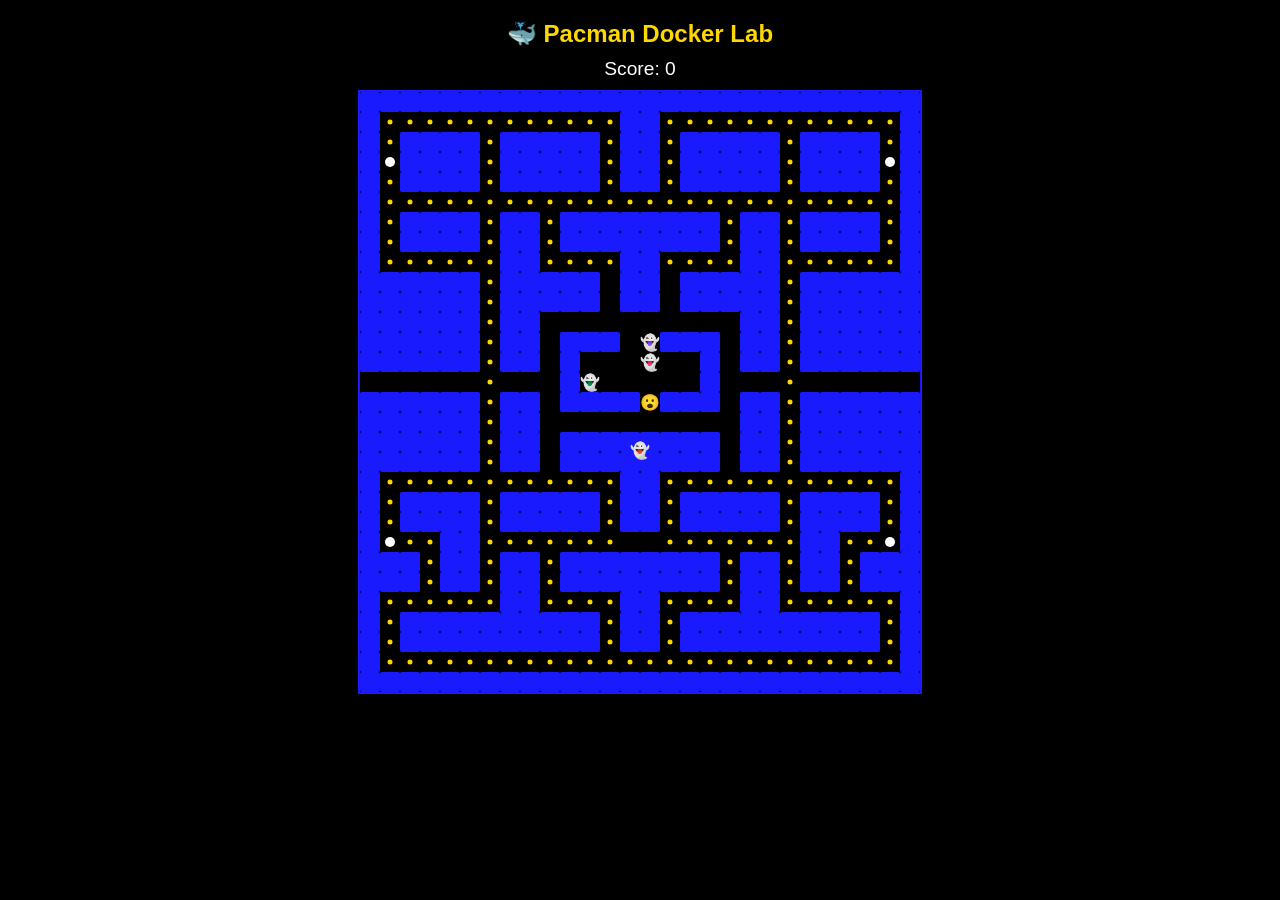
<file: Unidad-1/pacman-lab/index.html>
<!DOCTYPE html>
<html lang="en">
<head>
  <meta charset="UTF-8" />
  <meta name="viewport" content="width=device-width, initial-scale=1.0"/>
  <title>Pacman - Docker Lab</title>
  <link rel="stylesheet" href="style.css" />
</head>
<body>
  <h1>🐳 Pacman Docker Lab</h1>
  <div id="score">Score: <span id="score-count">0</span></div>
  <div id="grid"></div>
  <div id="result"></div>
  <script src="app.js"></script>
</body>
</html>
</file>
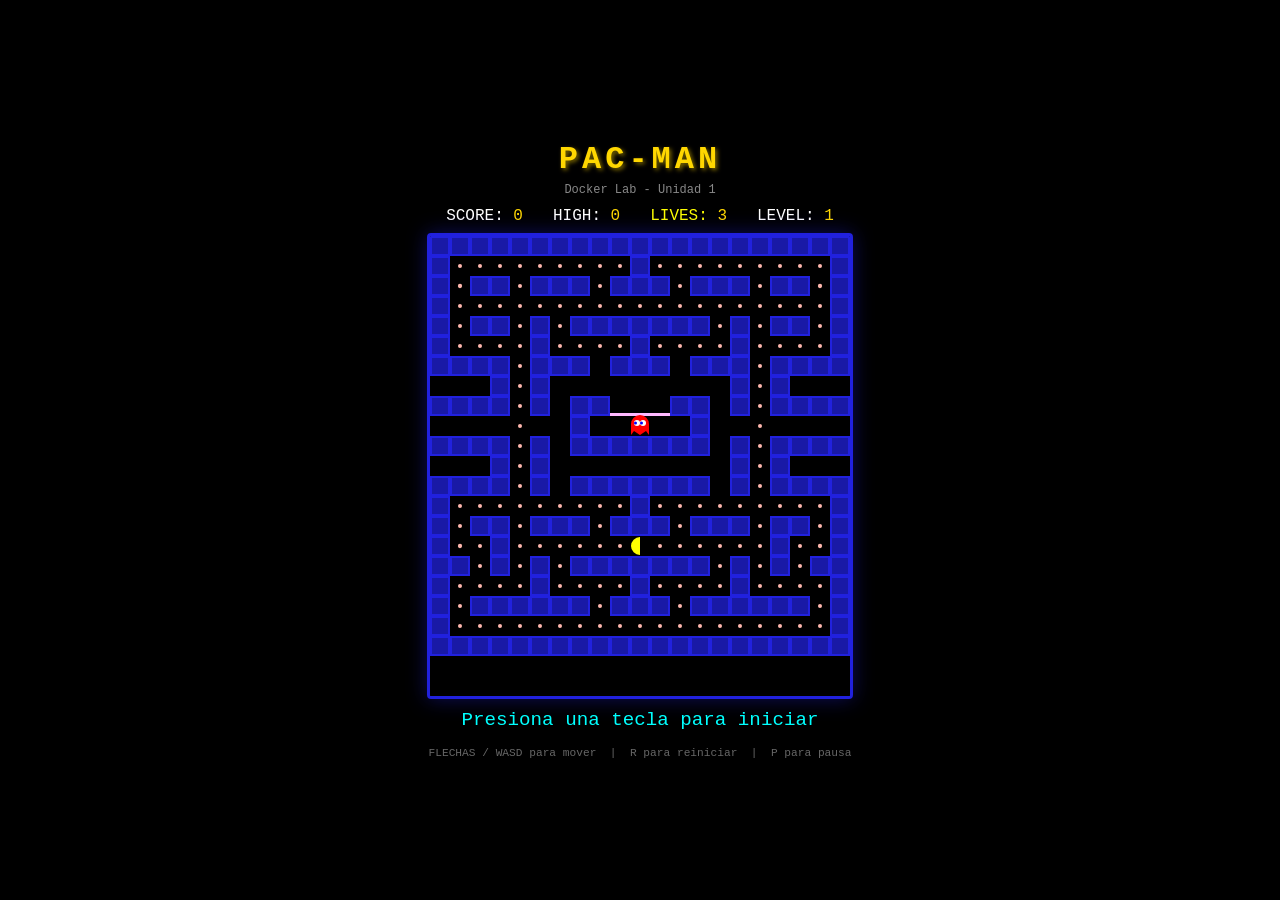
<file: Unidad-1/lab-pacman/game/index.html>
<!DOCTYPE html>
<html lang="es">
<head>
<meta charset="UTF-8">
<meta name="viewport" content="width=device-width, initial-scale=1.0">
<title>Pac-Man - Docker Lab</title>
<style>
* { margin: 0; padding: 0; box-sizing: border-box; }
body {
  background: #000;
  display: flex;
  flex-direction: column;
  align-items: center;
  justify-content: center;
  min-height: 100vh;
  font-family: 'Courier New', monospace;
  color: #fff;
  overflow: hidden;
}
h1 {
  color: #FFD700;
  font-size: 2rem;
  margin-bottom: 5px;
  text-shadow: 2px 2px 4px rgba(255,215,0,0.5);
  letter-spacing: 4px;
}
.subtitle {
  color: #888;
  font-size: 0.75rem;
  margin-bottom: 10px;
}
#stats {
  display: flex;
  gap: 30px;
  margin-bottom: 8px;
  font-size: 1rem;
}
#stats span { color: #FFD700; }
.lives-display { color: #FF0; }
canvas {
  border: 3px solid #2121DE;
  border-radius: 4px;
  box-shadow: 0 0 20px rgba(33,33,222,0.4);
}
#message {
  margin-top: 10px;
  font-size: 1.2rem;
  height: 1.5em;
  color: #0FF;
}
#controls {
  margin-top: 10px;
  color: #666;
  font-size: 0.7rem;
  text-align: center;
}
</style>
</head>
<body>

<h1>PAC-MAN</h1>
<div class="subtitle">Docker Lab - Unidad 1</div>

<div id="stats">
  <div>SCORE: <span id="score">0</span></div>
  <div>HIGH: <span id="highscore">0</span></div>
  <div class="lives-display">LIVES: <span id="lives">3</span></div>
  <div>LEVEL: <span id="level">1</span></div>
</div>

<canvas id="game"></canvas>

<div id="message">Presiona una tecla para iniciar</div>
<div id="controls">
  FLECHAS / WASD para mover &nbsp;|&nbsp; R para reiniciar &nbsp;|&nbsp; P para pausa
</div>

<script>
const canvas = document.getElementById('game');
const ctx = canvas.getContext('2d');

const CELL = 20;
const COLS = 21;
const ROWS = 23;
canvas.width = COLS * CELL;
canvas.height = ROWS * CELL;

// 0=path, 1=wall, 2=dot, 3=power pellet, 4=empty, 5=ghost-house
const MAP_TEMPLATE = [
  [1,1,1,1,1,1,1,1,1,1,1,1,1,1,1,1,1,1,1,1,1],
  [1,2,2,2,2,2,2,2,2,2,1,2,2,2,2,2,2,2,2,2,1],
  [1,3,1,1,2,1,1,1,2,1,1,1,2,1,1,1,2,1,1,3,1],
  [1,2,2,2,2,2,2,2,2,2,2,2,2,2,2,2,2,2,2,2,1],
  [1,2,1,1,2,1,2,1,1,1,1,1,1,1,2,1,2,1,1,2,1],
  [1,2,2,2,2,1,2,2,2,2,1,2,2,2,2,1,2,2,2,2,1],
  [1,1,1,1,2,1,1,1,0,1,1,1,0,1,1,1,2,1,1,1,1],
  [4,4,4,1,2,1,0,0,0,0,0,0,0,0,0,1,2,1,4,4,4],
  [1,1,1,1,2,1,0,1,1,5,5,5,1,1,0,1,2,1,1,1,1],
  [0,0,0,0,2,0,0,1,5,5,5,5,5,1,0,0,2,0,0,0,0],
  [1,1,1,1,2,1,0,1,1,1,1,1,1,1,0,1,2,1,1,1,1],
  [4,4,4,1,2,1,0,0,0,0,0,0,0,0,0,1,2,1,4,4,4],
  [1,1,1,1,2,1,0,1,1,1,1,1,1,1,0,1,2,1,1,1,1],
  [1,2,2,2,2,2,2,2,2,2,1,2,2,2,2,2,2,2,2,2,1],
  [1,2,1,1,2,1,1,1,2,1,1,1,2,1,1,1,2,1,1,2,1],
  [1,3,2,1,2,2,2,2,2,2,0,2,2,2,2,2,2,1,2,3,1],
  [1,1,2,1,2,1,2,1,1,1,1,1,1,1,2,1,2,1,2,1,1],
  [1,2,2,2,2,1,2,2,2,2,1,2,2,2,2,1,2,2,2,2,1],
  [1,2,1,1,1,1,1,1,2,1,1,1,2,1,1,1,1,1,1,2,1],
  [1,2,2,2,2,2,2,2,2,2,2,2,2,2,2,2,2,2,2,2,1],
  [1,1,1,1,1,1,1,1,1,1,1,1,1,1,1,1,1,1,1,1,1],
  [4,4,4,4,4,4,4,4,4,4,4,4,4,4,4,4,4,4,4,4,4],
  [4,4,4,4,4,4,4,4,4,4,4,4,4,4,4,4,4,4,4,4,4],
];

let map, score, lives, level, highScore, totalDots, eatenDots;
let pacman, ghosts, gameState, lastTime, frightTimer;
let direction, nextDirection;

const GHOST_COLORS = ['#FF0000', '#FFB8FF', '#00FFFF', '#FFB852'];
const GHOST_NAMES  = ['Blinky', 'Pinky', 'Inky', 'Clyde'];

function deepCopy(arr) { return arr.map(r => [...r]); }

function init() {
  map = deepCopy(MAP_TEMPLATE);
  score = 0;
  lives = 3;
  level = 1;
  highScore = parseInt(localStorage.getItem('pacman_high') || '0');
  gameState = 'waiting';
  resetLevel();
}

function resetLevel() {
  if (gameState !== 'waiting') map = deepCopy(MAP_TEMPLATE);
  direction = { x: 0, y: 0 };
  nextDirection = { x: 0, y: 0 };
  frightTimer = 0;

  pacman = { x: 10, y: 15, dx: 0, dy: 0, mouth: 0, mouthDir: 1 };

  ghosts = [
    { x: 10, y: 9,  dx: -1, dy: 0, color: GHOST_COLORS[0], scatter: { x: 19, y: 0 },  mode: 'scatter', home: false, frightened: false },
    { x: 9,  y: 9,  dx: 1,  dy: 0, color: GHOST_COLORS[1], scatter: { x: 1,  y: 0 },  mode: 'chase',   home: true,  frightened: false },
    { x: 10, y: 9,  dx: -1, dy: 0, color: GHOST_COLORS[2], scatter: { x: 19, y: 20 }, mode: 'scatter', home: true,  frightened: false },
    { x: 11, y: 9,  dx: 1,  dy: 0, color: GHOST_COLORS[3], scatter: { x: 1,  y: 20 }, mode: 'scatter', home: true,  frightened: false },
  ];

  totalDots = 0;
  eatenDots = 0;
  for (let r = 0; r < ROWS; r++)
    for (let c = 0; c < COLS; c++)
      if (map[r][c] === 2 || map[r][c] === 3) totalDots++;

  updateUI();
}

function updateUI() {
  document.getElementById('score').textContent = score;
  document.getElementById('highscore').textContent = highScore;
  document.getElementById('lives').textContent = lives;
  document.getElementById('level').textContent = level;
}

function isWalkable(x, y) {
  // Wrap horizontally
  if (x < 0 || x >= COLS) return true;
  if (y < 0 || y >= ROWS) return false;
  const cell = map[y][x];
  return cell !== 1;
}

function isWalkableGhost(x, y) {
  if (x < 0 || x >= COLS) return true;
  if (y < 0 || y >= ROWS) return false;
  const cell = map[y][x];
  return cell !== 1 && cell !== 4;
}

function wrap(x) {
  if (x < 0) return COLS - 1;
  if (x >= COLS) return 0;
  return x;
}

function dist(ax, ay, bx, by) {
  return Math.abs(ax - bx) + Math.abs(ay - by);
}

function moveGhost(g) {
  if (g.home) {
    // Release ghosts over time
    const threshold = [0, 10, 30, 60];
    const idx = ghosts.indexOf(g);
    if (eatenDots >= threshold[idx]) {
      g.home = false;
      g.x = 10; g.y = 7;
      g.dy = -1; g.dx = 0;
    }
    return;
  }

  const dirs = [
    { x: 0, y: -1 },
    { x: 0, y: 1 },
    { x: -1, y: 0 },
    { x: 1, y: 0 },
  ];

  // Target
  let tx, ty;
  if (g.frightened) {
    tx = Math.floor(Math.random() * COLS);
    ty = Math.floor(Math.random() * ROWS);
  } else if (g.mode === 'scatter') {
    tx = g.scatter.x;
    ty = g.scatter.y;
  } else {
    tx = pacman.x;
    ty = pacman.y;
  }

  let best = null;
  let bestDist = Infinity;

  for (const d of dirs) {
    // Can't reverse
    if (d.x === -g.dx && d.y === -g.dy) continue;
    const nx = wrap(g.x + d.x);
    const ny = g.y + d.y;
    if (!isWalkableGhost(nx, ny)) continue;
    // Ghost house cell check
    if (map[ny] && map[ny][nx] === 5 && !g.home) continue;
    const dd = dist(nx, ny, tx, ty);
    if (dd < bestDist) {
      bestDist = dd;
      best = d;
    }
  }

  if (best) {
    g.dx = best.x;
    g.dy = best.y;
    g.x = wrap(g.x + best.x);
    g.y = g.y + best.y;
  }
}

function checkCollision() {
  for (const g of ghosts) {
    if (g.home) continue;
    if (g.x === pacman.x && g.y === pacman.y) {
      if (g.frightened) {
        score += 200;
        g.x = 10; g.y = 9; g.home = false;
        g.frightened = false;
        g.dx = -1; g.dy = 0;
      } else {
        return 'died';
      }
    }
  }
  return null;
}

function setFrightened() {
  frightTimer = 7000;
  for (const g of ghosts) {
    if (!g.home) {
      g.frightened = true;
      g.dx = -g.dx;
      g.dy = -g.dy;
    }
  }
}

function clearFrightened() {
  frightTimer = 0;
  for (const g of ghosts) g.frightened = false;
}

// Drawing
function drawWall(x, y) {
  ctx.fillStyle = '#2121DE';
  ctx.fillRect(x * CELL, y * CELL, CELL, CELL);
  // Inner darker shade
  ctx.fillStyle = '#1919A6';
  ctx.fillRect(x * CELL + 2, y * CELL + 2, CELL - 4, CELL - 4);
}

function drawDot(x, y) {
  ctx.fillStyle = '#FFB8AE';
  ctx.beginPath();
  ctx.arc(x * CELL + CELL / 2, y * CELL + CELL / 2, 2, 0, Math.PI * 2);
  ctx.fill();
}

function drawPowerPellet(x, y, t) {
  const pulse = 3 + Math.sin(t / 200) * 1.5;
  ctx.fillStyle = '#FFB8AE';
  ctx.beginPath();
  ctx.arc(x * CELL + CELL / 2, y * CELL + CELL / 2, pulse, 0, Math.PI * 2);
  ctx.fill();
}

function drawPacman(t) {
  const cx = pacman.x * CELL + CELL / 2;
  const cy = pacman.y * CELL + CELL / 2;
  const mouthAngle = 0.25 + Math.abs(Math.sin(t / 80)) * 0.25;

  let angle = 0;
  if (direction.x === 1)  angle = 0;
  if (direction.x === -1) angle = Math.PI;
  if (direction.y === -1) angle = -Math.PI / 2;
  if (direction.y === 1)  angle = Math.PI / 2;

  ctx.fillStyle = '#FFFF00';
  ctx.beginPath();
  ctx.arc(cx, cy, CELL / 2 - 1, angle + mouthAngle * Math.PI, angle - mouthAngle * Math.PI);
  ctx.lineTo(cx, cy);
  ctx.closePath();
  ctx.fill();
}

function drawGhost(g, t) {
  const cx = g.x * CELL + CELL / 2;
  const cy = g.y * CELL + CELL / 2;
  const r = CELL / 2 - 1;

  ctx.fillStyle = g.frightened ? (frightTimer < 2000 && Math.floor(t / 150) % 2 ? '#FFF' : '#2121DE') : g.color;

  // Body
  ctx.beginPath();
  ctx.arc(cx, cy - 2, r, Math.PI, 0);
  ctx.lineTo(cx + r, cy + r);
  // Wavy bottom
  const wave = Math.sin(t / 100) > 0 ? 0 : 1;
  for (let i = 0; i < 3; i++) {
    const x1 = cx + r - (i * 2 + 1) * (r / 3);
    const y1 = cy + r - ((i + wave) % 2) * 4;
    ctx.lineTo(x1, y1);
  }
  ctx.lineTo(cx - r, cy + r);
  ctx.closePath();
  ctx.fill();

  // Eyes
  if (!g.frightened) {
    const eyeOff = 3;
    for (const side of [-1, 1]) {
      ctx.fillStyle = '#FFF';
      ctx.beginPath();
      ctx.arc(cx + side * eyeOff, cy - 3, 3, 0, Math.PI * 2);
      ctx.fill();
      ctx.fillStyle = '#00F';
      ctx.beginPath();
      ctx.arc(cx + side * eyeOff + g.dx * 1.5, cy - 3 + g.dy * 1.5, 1.5, 0, Math.PI * 2);
      ctx.fill();
    }
  } else {
    // Frightened eyes
    ctx.fillStyle = '#FFF';
    for (const side of [-1, 1]) {
      ctx.beginPath();
      ctx.arc(cx + side * 3, cy - 3, 2, 0, Math.PI * 2);
      ctx.fill();
    }
  }
}

function draw(t) {
  ctx.fillStyle = '#000';
  ctx.fillRect(0, 0, canvas.width, canvas.height);

  for (let r = 0; r < ROWS; r++) {
    for (let c = 0; c < COLS; c++) {
      const cell = map[r][c];
      if (cell === 1) drawWall(c, r);
      else if (cell === 2) drawDot(c, r);
      else if (cell === 3) drawPowerPellet(c, r, t);
    }
  }

  // Ghost house gate
  ctx.fillStyle = '#FFB8FF';
  ctx.fillRect(9 * CELL, 8 * CELL + CELL - 3, 3 * CELL, 3);

  drawPacman(t);
  for (const g of ghosts) if (!g.home) drawGhost(g, t);
}

// Game loop
let moveTimer = 0;
let ghostMoveTimer = 0;
const MOVE_INTERVAL = 120;
const GHOST_MOVE_INTERVAL = 160;

function update(dt, t) {
  if (gameState !== 'playing') return;

  // Frightened timer
  if (frightTimer > 0) {
    frightTimer -= dt;
    if (frightTimer <= 0) clearFrightened();
  }

  // Move Pacman
  moveTimer += dt;
  if (moveTimer >= MOVE_INTERVAL) {
    moveTimer = 0;

    // Try next direction first
    const nx = wrap(pacman.x + nextDirection.x);
    const ny = pacman.y + nextDirection.y;
    if (isWalkable(nx, ny) && (nextDirection.x !== 0 || nextDirection.y !== 0)) {
      direction = { ...nextDirection };
    }

    const mx = wrap(pacman.x + direction.x);
    const my = pacman.y + direction.y;

    if (isWalkable(mx, my)) {
      pacman.x = mx;
      pacman.y = my;

      // Eat dot
      const cell = map[pacman.y][pacman.x];
      if (cell === 2) {
        map[pacman.y][pacman.x] = 0;
        score += 10;
        eatenDots++;
      } else if (cell === 3) {
        map[pacman.y][pacman.x] = 0;
        score += 50;
        eatenDots++;
        setFrightened();
      }
    }

    // Check win
    if (eatenDots >= totalDots) {
      level++;
      resetLevel();
      gameState = 'playing';
      document.getElementById('message').textContent = 'Nivel ' + level + '!';
      setTimeout(() => {
        if (gameState === 'playing')
          document.getElementById('message').textContent = '';
      }, 2000);
      return;
    }
  }

  // Move ghosts
  ghostMoveTimer += dt;
  if (ghostMoveTimer >= GHOST_MOVE_INTERVAL) {
    ghostMoveTimer = 0;
    for (const g of ghosts) moveGhost(g);
  }

  // Check collision
  const result = checkCollision();
  if (result === 'died') {
    lives--;
    if (lives <= 0) {
      gameState = 'gameover';
      if (score > highScore) {
        highScore = score;
        localStorage.setItem('pacman_high', String(highScore));
      }
      document.getElementById('message').textContent = 'GAME OVER - Presiona R para reiniciar';
    } else {
      pacman = { x: 10, y: 15, dx: 0, dy: 0, mouth: 0, mouthDir: 1 };
      direction = { x: 0, y: 0 };
      nextDirection = { x: 0, y: 0 };
      clearFrightened();
      ghosts.forEach((g, i) => {
        g.x = 10; g.y = 9; g.home = i > 0;
        g.dx = i % 2 === 0 ? -1 : 1; g.dy = 0;
      });
      document.getElementById('message').textContent = 'Perdiste una vida!';
      setTimeout(() => {
        if (gameState === 'playing')
          document.getElementById('message').textContent = '';
      }, 1500);
    }
    updateUI();
    return;
  }

  updateUI();
}

let paused = false;

function gameLoop(t) {
  const dt = lastTime ? Math.min(t - lastTime, 50) : 16;
  lastTime = t;

  if (!paused) {
    update(dt, t);
    draw(t);
  }

  requestAnimationFrame(gameLoop);
}

// Controls
document.addEventListener('keydown', (e) => {
  if (e.key === 'r' || e.key === 'R') {
    init();
    gameState = 'playing';
    document.getElementById('message').textContent = '';
    return;
  }
  if (e.key === 'p' || e.key === 'P') {
    if (gameState === 'playing') {
      paused = !paused;
      document.getElementById('message').textContent = paused ? 'PAUSA' : '';
    }
    return;
  }

  if (gameState === 'waiting') {
    gameState = 'playing';
    document.getElementById('message').textContent = '';
  }
  if (gameState !== 'playing') return;

  switch (e.key) {
    case 'ArrowUp':    case 'w': case 'W': nextDirection = { x: 0, y: -1 }; break;
    case 'ArrowDown':  case 's': case 'S': nextDirection = { x: 0, y: 1 };  break;
    case 'ArrowLeft':  case 'a': case 'A': nextDirection = { x: -1, y: 0 }; break;
    case 'ArrowRight': case 'd': case 'D': nextDirection = { x: 1, y: 0 };  break;
  }
  e.preventDefault();
});

// Mobile touch controls
let touchStartX, touchStartY;
canvas.addEventListener('touchstart', (e) => {
  touchStartX = e.touches[0].clientX;
  touchStartY = e.touches[0].clientY;
  if (gameState === 'waiting') {
    gameState = 'playing';
    document.getElementById('message').textContent = '';
  }
  e.preventDefault();
});
canvas.addEventListener('touchmove', (e) => {
  if (gameState !== 'playing') return;
  const dx = e.touches[0].clientX - touchStartX;
  const dy = e.touches[0].clientY - touchStartY;
  if (Math.abs(dx) > Math.abs(dy)) {
    nextDirection = dx > 0 ? { x: 1, y: 0 } : { x: -1, y: 0 };
  } else {
    nextDirection = dy > 0 ? { x: 0, y: 1 } : { x: 0, y: -1 };
  }
  e.preventDefault();
});

// Start
init();
requestAnimationFrame(gameLoop);
</script>
</body>
</html>
</file>
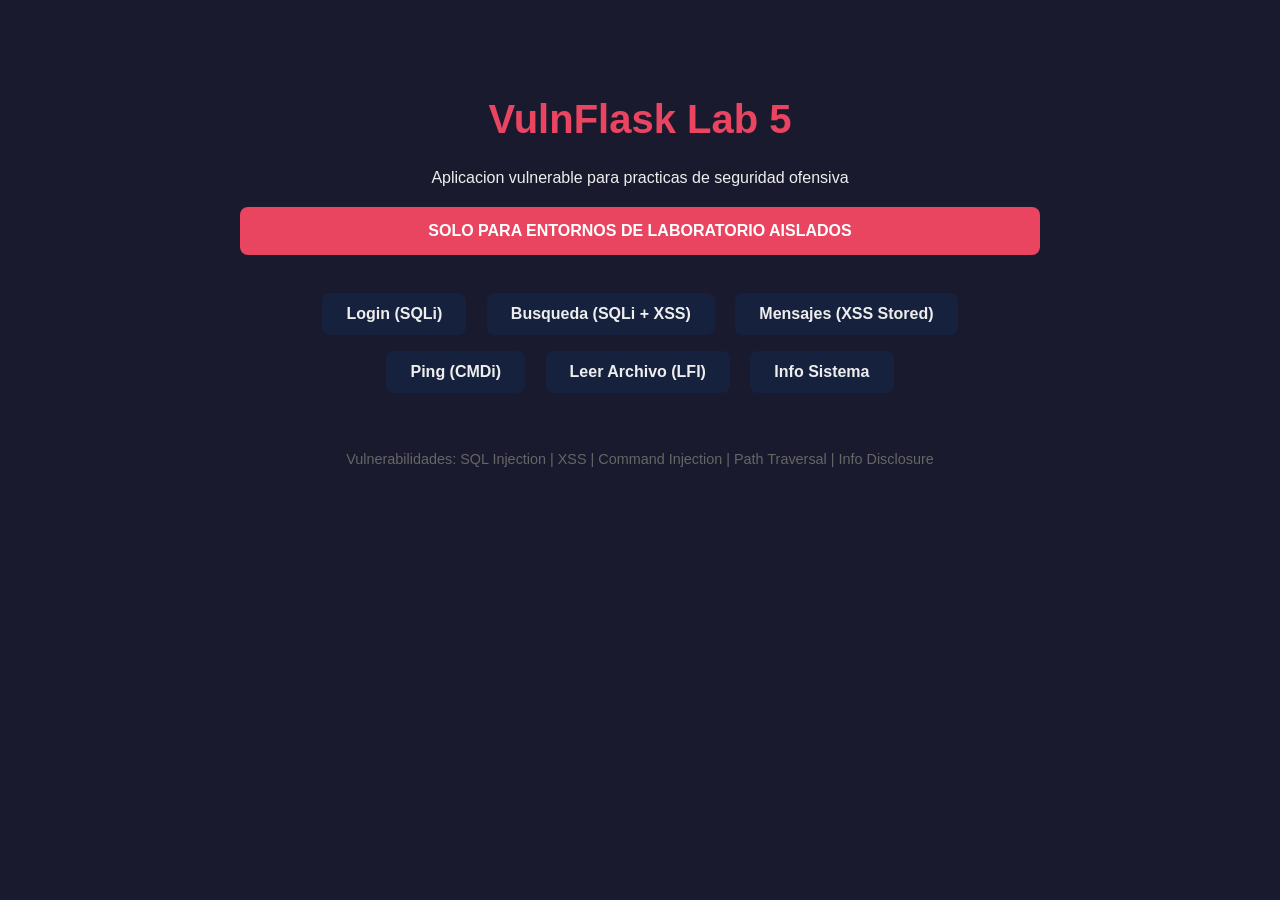
<file: Unidad-1/lab5-vulnflask/templates/vuln_index.html>
<!DOCTYPE html>
<html lang="es">
<head>
    <meta charset="UTF-8">
    <title>VulnFlask Lab 5</title>
    <style>
        body { font-family: Arial, sans-serif; background: #1a1a2e; color: #eee; margin: 0; padding: 20px; }
        .container { max-width: 800px; margin: 0 auto; text-align: center; padding-top: 50px; }
        h1 { color: #e94560; font-size: 2.5em; }
        .warning { background: #e94560; color: white; padding: 15px; border-radius: 8px; margin: 20px 0; font-weight: bold; }
        .nav { margin: 30px 0; }
        .nav a { display: inline-block; background: #16213e; color: #0f3460; padding: 12px 24px; margin: 8px; border-radius: 8px; text-decoration: none; color: #eee; font-weight: bold; transition: background 0.3s; }
        .nav a:hover { background: #e94560; }
        .footer { margin-top: 50px; color: #666; font-size: 0.9em; }
    </style>
</head>
<body>
    <div class="container">
        <h1>VulnFlask Lab 5</h1>
        <p>Aplicacion vulnerable para practicas de seguridad ofensiva</p>

        <div class="warning">SOLO PARA ENTORNOS DE LABORATORIO AISLADOS</div>

        <div class="nav">
            <a href="/login">Login (SQLi)</a>
            <a href="/search">Busqueda (SQLi + XSS)</a>
            <a href="/messages">Mensajes (XSS Stored)</a>
            <a href="/ping">Ping (CMDi)</a>
            <a href="/readfile?file=">Leer Archivo (LFI)</a>
            <a href="/sysinfo">Info Sistema</a>
        </div>

        <div class="footer">
            <p>Vulnerabilidades: SQL Injection | XSS | Command Injection | Path Traversal | Info Disclosure</p>
        </div>
    </div>
</body>
</html>
</file>
<file: Unidad-1/pacman-lab/style.css>
* { box-sizing: border-box; margin: 0; padding: 0; }

body {
  background: #000;
  color: #fff;
  font-family: Arial, sans-serif;
  display: flex;
  flex-direction: column;
  align-items: center;
  padding: 20px;
}

h1 { color: #FFD700; margin-bottom: 10px; font-size: 1.5rem; }

#score { margin-bottom: 10px; font-size: 1.2rem; color: #fff; }

#grid {
  display: grid;
  grid-template-columns: repeat(28, 20px);
  border: 2px solid #1a1aff;
}

.cell {
  width: 20px;
  height: 20px;
  background: #000;
}

.wall  { background: #1a1aff; border-radius: 2px; }
.dot   { background: #000; position: relative; }
.dot::after {
  content: '';
  position: absolute;
  top: 50%; left: 50%;
  transform: translate(-50%, -50%);
  width: 5px; height: 5px;
  background: #FFD700;
  border-radius: 50%;
}
.power-dot::after { width: 10px; height: 10px; background: #fff; }

.pacman { background: #000; position: relative; }
.pacman::after {
  content: '😮';
  position: absolute;
  top: 50%; left: 50%;
  transform: translate(-50%, -50%);
  font-size: 16px;
}

.ghost { background: #000; position: relative; }
.ghost-blinky::after  { content: '👻'; position: absolute; top:50%; left:50%; transform:translate(-50%,-50%); font-size:16px; filter: hue-rotate(0deg); }
.ghost-pinky::after   { content: '👻'; position: absolute; top:50%; left:50%; transform:translate(-50%,-50%); font-size:16px; filter: hue-rotate(300deg); }
.ghost-inky::after    { content: '👻'; position: absolute; top:50%; left:50%; transform:translate(-50%,-50%); font-size:16px; filter: hue-rotate(180deg); }
.ghost-clyde::after   { content: '👻'; position: absolute; top:50%; left:50%; transform:translate(-50%,-50%); font-size:16px; filter: hue-rotate(30deg); }
.ghost-scared::after  { content: '💙'; position: absolute; top:50%; left:50%; transform:translate(-50%,-50%); font-size:16px; }

#result {
  margin-top: 20px;
  font-size: 1.5rem;
  color: #FFD700;
  min-height: 2rem;
}
</file>
